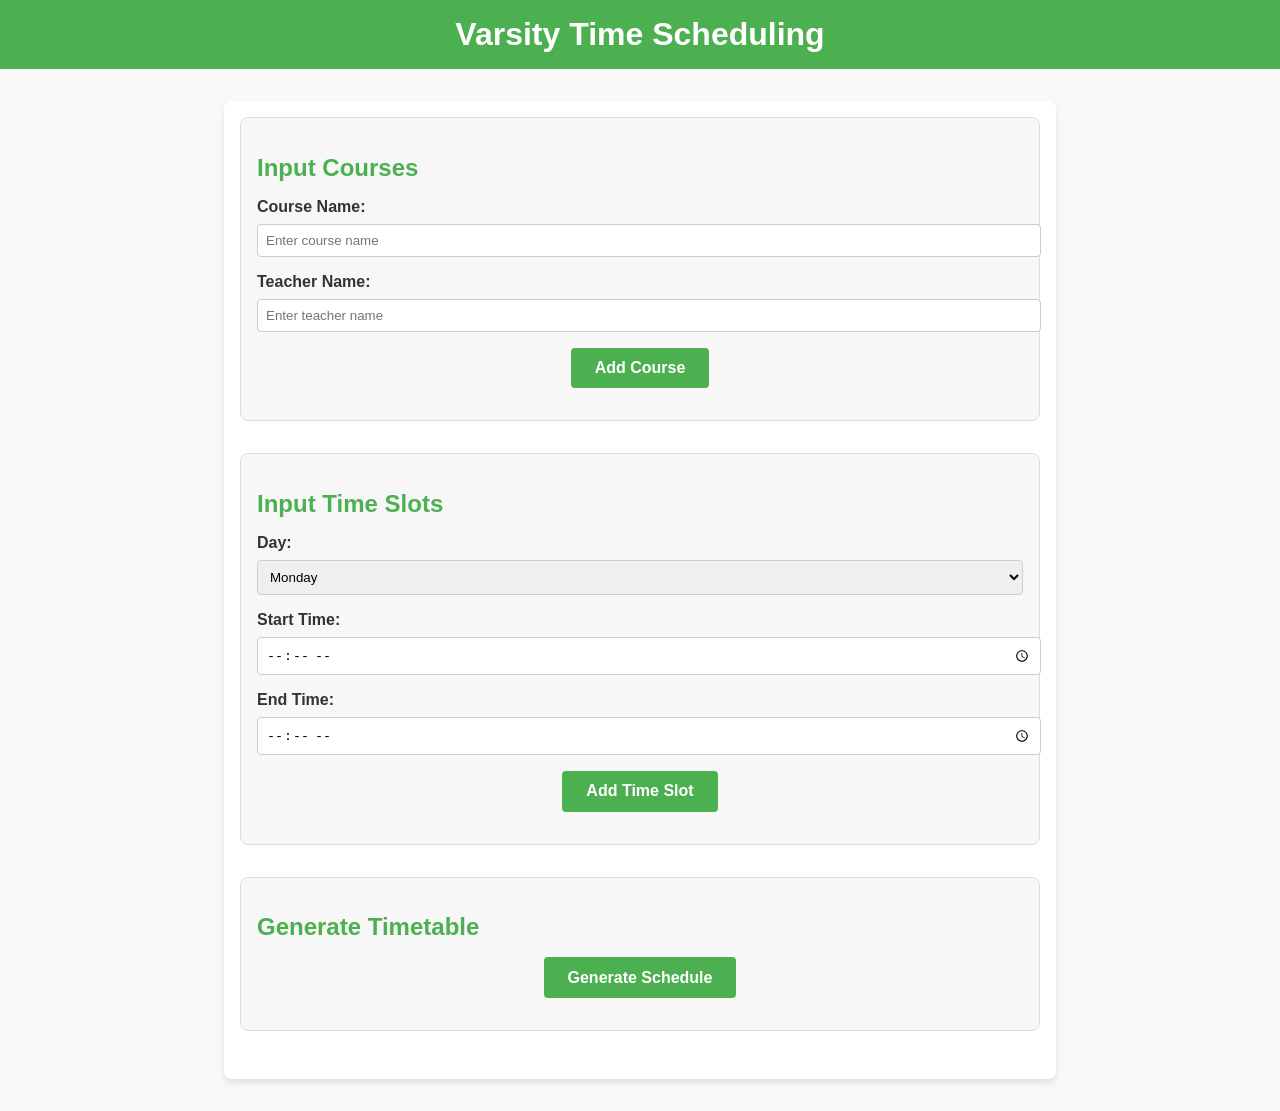
<file: inter.html>
<!DOCTYPE html>
<html lang="en">
<head>
    <meta charset="UTF-8">
    <meta name="viewport" content="width=device-width, initial-scale=1.0">
    <title>Varsity Time Scheduling</title>
    <link rel="stylesheet" href="style.css">
</head>
<body>
    <header>
        <h1>Varsity Time Scheduling</h1>
    </header>
    <main>
        <!-- Input Courses -->
        <section class="form-section">
            <h2>Input Courses</h2>
            <form id="courseForm">
                <div class="form-group">
                    <label for="course-name">Course Name:</label>
                    <input type="text" id="course-name" placeholder="Enter course name" required>
                </div>
                <div class="form-group">
                    <label for="teacher-name">Teacher Name:</label>
                    <input type="text" id="teacher-name" placeholder="Enter teacher name" required>
                </div>
                <button type="button" id="addCourseBtn" class="btn">Add Course</button>
            </form>
            <ul id="courseList"></ul>
        </section>

        <!-- Input Time Slots -->
        <section class="form-section">
            <h2>Input Time Slots</h2>
            <form id="timeSlotForm">
                <div class="form-group">
                    <label for="day">Day:</label>
                    <select id="day" required>
                        <option value="Monday">Monday</option>
                        <option value="Tuesday">Tuesday</option>
                        <option value="Wednesday">Wednesday</option>
                        <option value="Thursday">Thursday</option>
                        <option value="Friday">Friday</option>
                    </select>
                </div>
                <div class="form-group">
                    <label for="start-time">Start Time:</label>
                    <input type="time" id="start-time" required>
                </div>
                <div class="form-group">
                    <label for="end-time">End Time:</label>
                    <input type="time" id="end-time" required>
                </div>
                <button type="button" id="addTimeSlotBtn" class="btn">Add Time Slot</button>
            </form>
            <ul id="timeSlotList"></ul>
        </section>

        <!-- Generate Timetable -->
        <section class="form-section">
            <h2>Generate Timetable</h2>
            <button type="button" id="generateScheduleBtn" class="btn">Generate Schedule</button>
            <table id="scheduleTable" hidden>
                <thead>
                    <tr>
                        <th>Course</th>
                        <th>Teacher</th>
                        <th>Day</th>
                        <th>Start Time</th>
                        <th>End Time</th>
                    </tr>
                </thead>
                <tbody></tbody>
            </table>
        </section>
    </main>
    <script src="script.js"></script>
</body>
</html>
</file>
<file: style.css>
/* General Styles */
body {
    font-family: Arial, sans-serif;
    margin: 0;
    padding: 0;
    background-color: #f9f9f9;
    color: #333;
}

header {
    background-color: #4CAF50;
    color: white;
    text-align: center;
    padding: 1rem 0;
}

h1 {
    margin: 0;
    font-size: 2rem;
}

main {
    max-width: 800px;
    margin: 2rem auto;
    padding: 1rem;
    background-color: white;
    border-radius: 8px;
    box-shadow: 0 4px 6px rgba(0, 0, 0, 0.1);
}

section {
    margin-bottom: 2rem;
}

h2 {
    margin-bottom: 1rem;
    color: #4CAF50;
}

.form-section {
    padding: 1rem;
    border: 1px solid #ddd;
    border-radius: 8px;
    background-color: #f7f7f7;
}

.form-group {
    margin-bottom: 1rem;
}

label {
    display: block;
    font-weight: bold;
    margin-bottom: 0.5rem;
}

input,
select {
    width: 100%;
    padding: 0.5rem;
    border: 1px solid #ccc;
    border-radius: 4px;
}

button {
    display: inline-block;
    padding: 0.7rem 1.5rem;
    background-color: #4CAF50;
    color: white;
    border: none;
    border-radius: 4px;
    cursor: pointer;
    font-size: 1rem;
}

button:hover {
    background-color: #45a049;
}

.btn {
    text-align: center;
    display: block;
    margin: 1rem auto;
    text-decoration: none;
    padding: 0.7rem 1.5rem;
    background-color: #4CAF50;
    color: white;
    border-radius: 4px;
    font-weight: bold;
    text-align: center;
    width: fit-content;
}

.btn:hover {
    background-color: #45a049;
}
</file>
